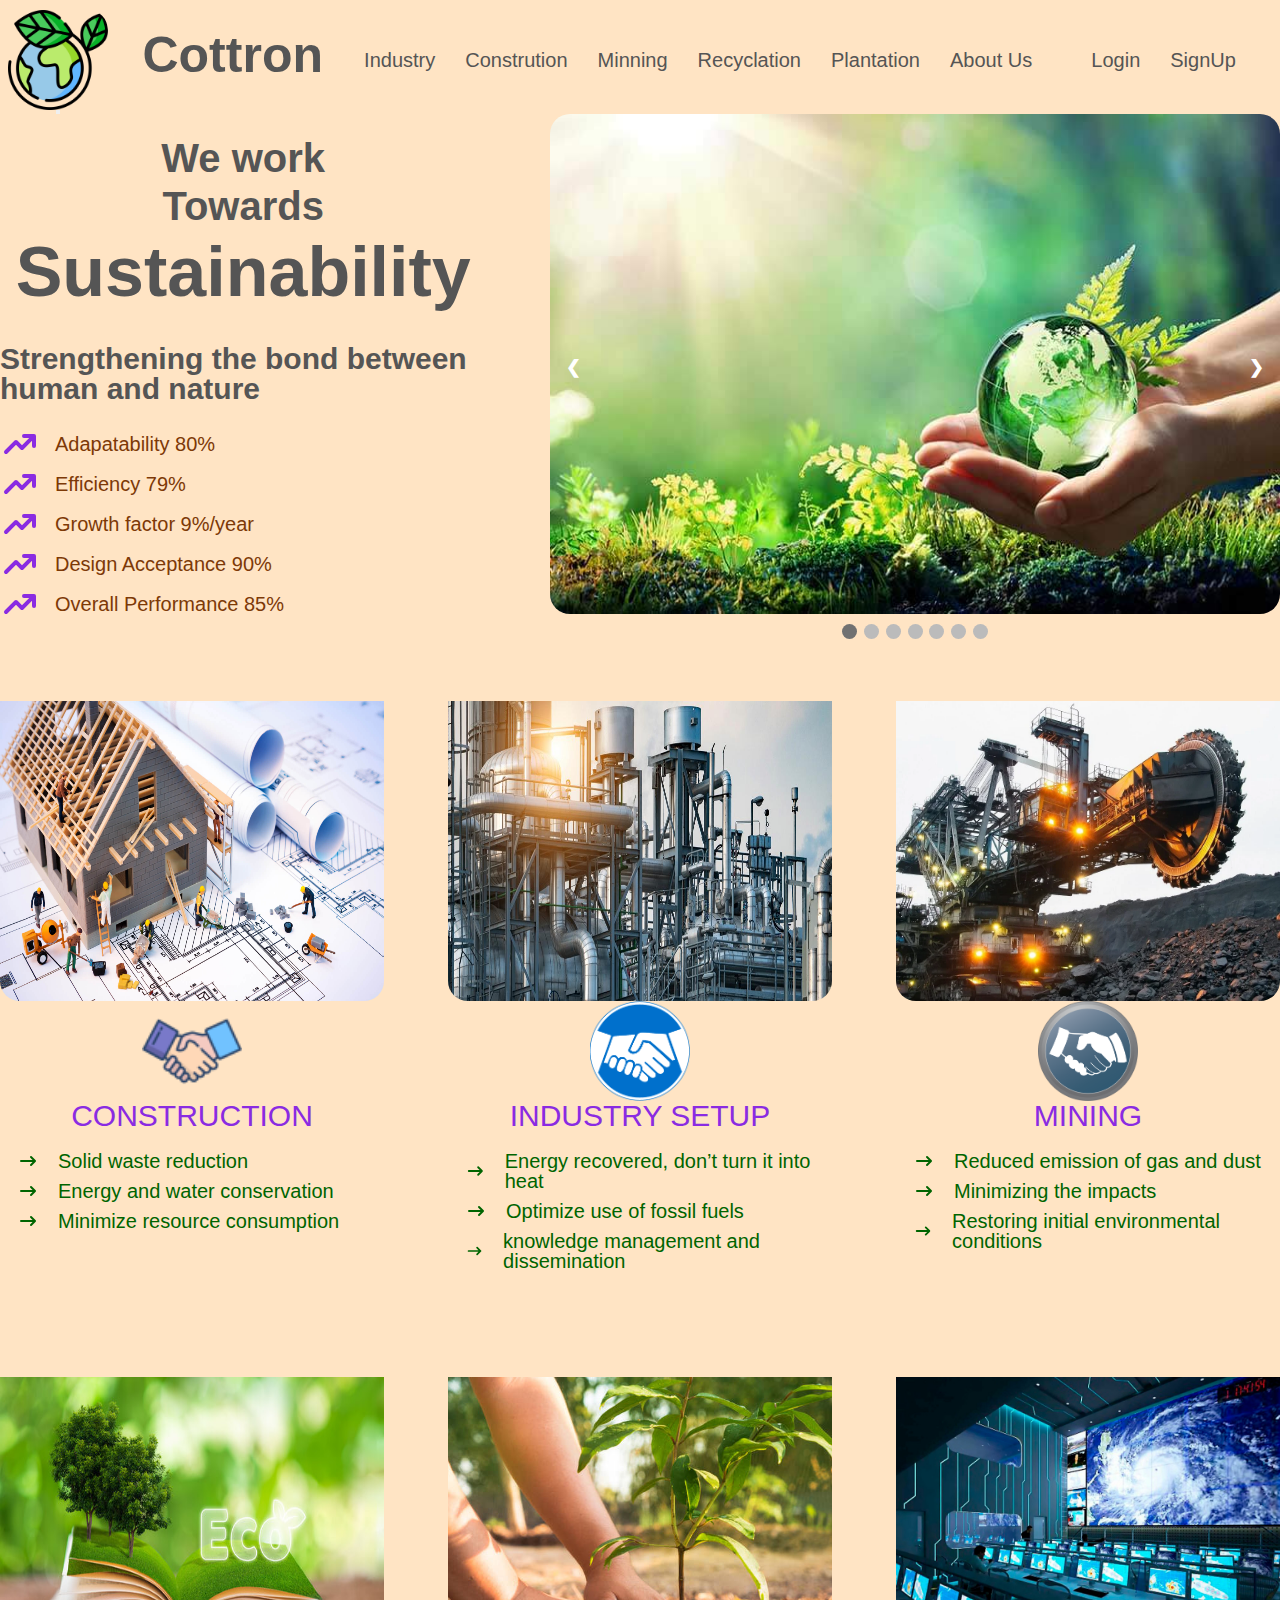
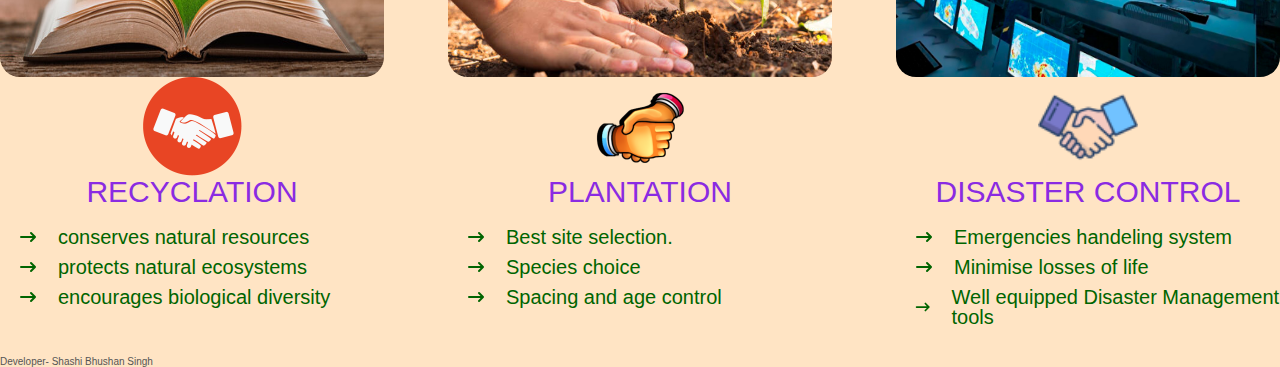
<file: index.html>
<!DOCTYPE html>
<html lang="en">
  <head>
    <meta charset="UTF-8" />
    <meta http-equiv="X-UA-Compatible" content="IE=edge" />
    <meta name="viewport" content="width=device-width, initial-scale=1.0" />
    <title>Environment-cottron</title>
    <link rel="preconnect" href="https://fonts.googleapis.com" />
    <link rel="preconnect" href="https://fonts.gstatic.com" crossorigin />
    <link
      href="https://fonts.googleapis.com/css2?family=Rubik:wght@300;400;500;600;700&display=swap"
      rel="stylesheet"
    />
    <link rel="stylesheet" href="../css/main.css" />
    <link rel="stylesheet" href="../css/front-slider.css" />
    <link rel="stylesheet" href="../css/mediaqueries.css" />
    <!-- <link rel="stylesheet" href="../css/reusable.css" /> -->
  </head>
  <body>
    <section class="main-header">
      <header class="header">
        <nav class="top-navigation">
          <img
            src="../images/planet-earth.png"
            class="nav-icon"
            alt="sustainable development"
          />
          <p class="nav-heading face1">Cottron</p>
          <ul class="grid1 grid--2-cols">
            <li class="face">Industry</li>
            <li class="face">Constrution</li>
            <li class="face">Minning</li>
            <li class="face">Recyclation</li>
            <li class="face">Plantation</li>
            <li class="face">About Us</li>
          </ul>

          <ul>
            <li>Login</li>
            <li>SignUp</li>
          </ul>

          <button class="btn-mobile-nav">
            <ion-icon class="icon-mobile-nav" name="menu-outline"></ion-icon>
            <ion-icon class="icon-mobile-nav" name="close-outline"></ion-icon>
          </button>
        </nav>
      </header>
    </section>
    <section>
      <main class="section-front grid grid--1-cols">
        <div class="front-description">
          <div class="front-description-text">
            <p class="front-description-text-primary">We work</p>
            <p class="front-description-text-secondary">Towards</p>
            <p class="text-size front-description-text-tertiary">
              Sustainability
            </p>
          </div>
          <div class="front-text-card">
            <div class="front-text-card-first">
              <p class="">Strengthening the bond between human and nature</p>
            </div>
            <div class="front-text-card-second">
              <div class="first-column">
                <div class="first-column-content">
                  <svg
                    xmlns="http://www.w3.org/2000/svg"
                    class="growth-factor"
                    viewBox="0 0 20 20"
                    fill="currentColor"
                  >
                    <path
                      fill-rule="evenodd"
                      d="M12 7a1 1 0 110-2h5a1 1 0 011 1v5a1 1 0 11-2 0V8.414l-4.293 4.293a1 1 0 01-1.414 0L8 10.414l-4.293 4.293a1 1 0 01-1.414-1.414l5-5a1 1 0 011.414 0L11 10.586 14.586 7H12z"
                      clip-rule="evenodd"
                    />
                  </svg>
                  <span class="inner-text">Adapatability 80%</span>
                </div>
              </div>
              <div class="first-column">
                <div class="first-column-content">
                  <svg
                    xmlns="http://www.w3.org/2000/svg"
                    class="growth-factor"
                    viewBox="0 0 20 20"
                    fill="currentColor"
                  >
                    <path
                      fill-rule="evenodd"
                      d="M12 7a1 1 0 110-2h5a1 1 0 011 1v5a1 1 0 11-2 0V8.414l-4.293 4.293a1 1 0 01-1.414 0L8 10.414l-4.293 4.293a1 1 0 01-1.414-1.414l5-5a1 1 0 011.414 0L11 10.586 14.586 7H12z"
                      clip-rule="evenodd"
                    />
                  </svg>
                  <span class="inner-text">Efficiency 79%</span>
                </div>
              </div>
              <div class="first-column">
                <div class="first-column-content">
                  <svg
                    xmlns="http://www.w3.org/2000/svg"
                    class="growth-factor"
                    viewBox="0 0 20 20"
                    fill="currentColor"
                  >
                    <path
                      fill-rule="evenodd"
                      d="M12 7a1 1 0 110-2h5a1 1 0 011 1v5a1 1 0 11-2 0V8.414l-4.293 4.293a1 1 0 01-1.414 0L8 10.414l-4.293 4.293a1 1 0 01-1.414-1.414l5-5a1 1 0 011.414 0L11 10.586 14.586 7H12z"
                      clip-rule="evenodd"
                    />
                  </svg>
                  <span class="inner-text">Growth factor 9%/year</span>
                </div>
              </div>
              <div class="first-column">
                <div class="first-column-content">
                  <svg
                    xmlns="http://www.w3.org/2000/svg"
                    class="growth-factor"
                    viewBox="0 0 20 20"
                    fill="currentColor"
                  >
                    <path
                      fill-rule="evenodd"
                      d="M12 7a1 1 0 110-2h5a1 1 0 011 1v5a1 1 0 11-2 0V8.414l-4.293 4.293a1 1 0 01-1.414 0L8 10.414l-4.293 4.293a1 1 0 01-1.414-1.414l5-5a1 1 0 011.414 0L11 10.586 14.586 7H12z"
                      clip-rule="evenodd"
                    />
                  </svg>
                  <span class="inner-text">Design Acceptance 90%</span>
                </div>
              </div>
              <div class="first-column">
                <div class="first-column-content">
                  <svg
                    xmlns="http://www.w3.org/2000/svg"
                    class="growth-factor"
                    viewBox="0 0 20 20"
                    fill="currentColor"
                  >
                    <path
                      fill-rule="evenodd"
                      d="M12 7a1 1 0 110-2h5a1 1 0 011 1v5a1 1 0 11-2 0V8.414l-4.293 4.293a1 1 0 01-1.414 0L8 10.414l-4.293 4.293a1 1 0 01-1.414-1.414l5-5a1 1 0 011.414 0L11 10.586 14.586 7H12z"
                      clip-rule="evenodd"
                    />
                  </svg>
                  <span class="inner-text">Overall Performance 85%</span>
                </div>
              </div>
            </div>
          </div>
        </div>

        <div class="front-image">
          <div class="slideshow-container">
            <div class="mySlides fade">
              <img
                src="../images/front-slider/image1.jpg"
                style="width: 100%"
              />
            </div>

            <div class="mySlides fade">
              <img
                src="../images/front-slider/image2.jpg"
                style="width: 100%"
              />
            </div>

            <div class="mySlides fade">
              <img
                src="../images/front-slider/image3.jpg"
                style="width: 100%"
              />
            </div>
            <div class="mySlides fade">
              <img
                src="../images/front-slider/image4.jpg"
                style="width: 100%"
              />
            </div>
            <div class="mySlides fade">
              <img
                src="../images/front-slider/image5.jpg"
                style="width: 100%"
              />
            </div>
            <div class="mySlides fade">
              <img
                src="../images/front-slider/image6.jpg"
                style="width: 100%"
              />
            </div>
            <div class="mySlides fade">
              <img
                src="../images/front-slider/image7.jpg"
                style="width: 100%"
              />
            </div>

            <a class="prev" onclick="plusSlides(-1)">❮</a>
            <a class="next" onclick="plusSlides(1)">❯</a>
          </div>
          <br />

          <div style="text-align: center">
            <span class="dot" onclick="currentSlide(1)"></span>
            <span class="dot" onclick="currentSlide(2)"></span>
            <span class="dot" onclick="currentSlide(3)"></span>
            <span class="dot" onclick="currentSlide(4)"></span>
            <span class="dot" onclick="currentSlide(5)"></span>
            <span class="dot" onclick="currentSlide(6)"></span>
            <span class="dot" onclick="currentSlide(7)"></span>
          </div>
        </div>
      </main>
    </section>

    <section>
      <div class="power-section grid grid--1-cols">
        <div class="cards">
          <div class="card-img">
            <img class="img-size" src="./images/card-image/construction.png" />
          </div>
          <div class="card-text">
            <p class="handshake">
              <img class="icon-size" src="./images/card-image/hankShake.png"
            </p>
            <div class="card-text-animation face">construction</div>
            <ul class="card-text-primary">
              <li class="arrow-text">
                <svg
                  xmlns="http://www.w3.org/2000/svg"
                  class="arrow-icon"
                  viewBox="0 0 20 20"
                  fill="currentColor"
                >
                  <path
                    fill-rule="evenodd"
                    d="M12.293 5.293a1 1 0 011.414 0l4 4a1 1 0 010 1.414l-4 4a1 1 0 01-1.414-1.414L14.586 11H3a1 1 0 110-2h11.586l-2.293-2.293a1 1 0 010-1.414z"
                    clip-rule="evenodd"
                  />
                </svg>

                <p class="card-text">Solid waste reduction</p>
              </li>
              <li class="arrow-text">
                <svg
                  xmlns="http://www.w3.org/2000/svg"
                  class="arrow-icon"
                  viewBox="0 0 20 20"
                  fill="currentColor"
                >
                  <path
                    fill-rule="evenodd"
                    d="M12.293 5.293a1 1 0 011.414 0l4 4a1 1 0 010 1.414l-4 4a1 1 0 01-1.414-1.414L14.586 11H3a1 1 0 110-2h11.586l-2.293-2.293a1 1 0 010-1.414z"
                    clip-rule="evenodd"
                  />
                </svg>
                <p class="card-text">Energy and water conservation</p>
              </li>
              <li class="arrow-text">
                <svg
                  xmlns="http://www.w3.org/2000/svg"
                  class="arrow-icon"
                  viewBox="0 0 20 20"
                  fill="currentColor"
                >
                  <path
                    fill-rule="evenodd"
                    d="M12.293 5.293a1 1 0 011.414 0l4 4a1 1 0 010 1.414l-4 4a1 1 0 01-1.414-1.414L14.586 11H3a1 1 0 110-2h11.586l-2.293-2.293a1 1 0 010-1.414z"
                    clip-rule="evenodd"
                  />
                </svg>
                <p class="card-text">Minimize resource consumption</p>
              </li>
            </ul>
          </div>
        </div>
        <div class="cards">
          <div class="card-img">
            <img class="img-size" src="./images/card-image/industry.png" />
          </div>
          <div class="card-text">
            <p class="handshake">
              <img class="icon-size" src="./images/card-image/hankShake2.png"
            </p>
            <div class="card-text-animation face">industry setup</div>
            <ul class="card-text-primary">
              <li class="arrow-text">
                <svg
                  xmlns="http://www.w3.org/2000/svg"
                  class="arrow-icon"
                  viewBox="0 0 20 20"
                  fill="currentColor"
                >
                  <path
                    fill-rule="evenodd"
                    d="M12.293 5.293a1 1 0 011.414 0l4 4a1 1 0 010 1.414l-4 4a1 1 0 01-1.414-1.414L14.586 11H3a1 1 0 110-2h11.586l-2.293-2.293a1 1 0 010-1.414z"
                    clip-rule="evenodd"
                  />
                </svg>
                <p class="card-text">
                  Energy recovered, don’t turn it into heat
                </p>
              </li>
              <li class="arrow-text">
                <svg
                  xmlns="http://www.w3.org/2000/svg"
                  class="arrow-icon"
                  viewBox="0 0 20 20"
                  fill="currentColor"
                >
                  <path
                    fill-rule="evenodd"
                    d="M12.293 5.293a1 1 0 011.414 0l4 4a1 1 0 010 1.414l-4 4a1 1 0 01-1.414-1.414L14.586 11H3a1 1 0 110-2h11.586l-2.293-2.293a1 1 0 010-1.414z"
                    clip-rule="evenodd"
                  />
                </svg>
                <p class="card-text">Optimize use of fossil fuels</p>
              </li>
              <li class="arrow-text">
                <svg
                  xmlns="http://www.w3.org/2000/svg"
                  class="arrow-icon"
                  viewBox="0 0 20 20"
                  fill="currentColor"
                >
                  <path
                    fill-rule="evenodd"
                    d="M12.293 5.293a1 1 0 011.414 0l4 4a1 1 0 010 1.414l-4 4a1 1 0 01-1.414-1.414L14.586 11H3a1 1 0 110-2h11.586l-2.293-2.293a1 1 0 010-1.414z"
                    clip-rule="evenodd"
                  />
                </svg>
                <p class="card-text">knowledge management and dissemination</p>
              </li>
            </ul>
          </div>
        </div>
        <div class="cards">
          <div class="card-img">
            <img class="img-size" src="./images/card-image/mining.png" />
          </div>
          <div class="card-text">
            <p class="handshake">
              <img class="icon-size" src="./images/card-image/hankShake5.png"
            </p>
            <div class="card-text-animation face">mining</div>
            <ul class="card-text-primary">
              <li class="arrow-text">
                <svg
                  xmlns="http://www.w3.org/2000/svg"
                  class="arrow-icon"
                  viewBox="0 0 20 20"
                  fill="currentColor"
                >
                  <path
                    fill-rule="evenodd"
                    d="M12.293 5.293a1 1 0 011.414 0l4 4a1 1 0 010 1.414l-4 4a1 1 0 01-1.414-1.414L14.586 11H3a1 1 0 110-2h11.586l-2.293-2.293a1 1 0 010-1.414z"
                    clip-rule="evenodd"
                  />
                </svg>
                <p class="card-text">Reduced emission of gas and dust</p>
              </li>
              <li class="arrow-text">
                <svg
                  xmlns="http://www.w3.org/2000/svg"
                  class="arrow-icon"
                  viewBox="0 0 20 20"
                  fill="currentColor"
                >
                  <path
                    fill-rule="evenodd"
                    d="M12.293 5.293a1 1 0 011.414 0l4 4a1 1 0 010 1.414l-4 4a1 1 0 01-1.414-1.414L14.586 11H3a1 1 0 110-2h11.586l-2.293-2.293a1 1 0 010-1.414z"
                    clip-rule="evenodd"
                  />
                </svg>
                <p class="card-text">Minimizing the impacts</p>
              </li>
              <li class="arrow-text">
                <svg
                  xmlns="http://www.w3.org/2000/svg"
                  class="arrow-icon"
                  viewBox="0 0 20 20"
                  fill="currentColor"
                >
                  <path
                    fill-rule="evenodd"
                    d="M12.293 5.293a1 1 0 011.414 0l4 4a1 1 0 010 1.414l-4 4a1 1 0 01-1.414-1.414L14.586 11H3a1 1 0 110-2h11.586l-2.293-2.293a1 1 0 010-1.414z"
                    clip-rule="evenodd"
                  />
                </svg>
                <p class="card-text">
                  Restoring initial environmental conditions
                </p>
              </li>
            </ul>
          </div>
        </div>
        <div class="cards">
          <div class="card-img">
            <img class="img-size" src="./images/card-image/recycle.png" />
          </div>
          <div class="card-text">
            <p class="handshake">
              <img class="icon-size" src="./images/card-image/hankShake3.png"
            </p>
            <div class="card-text-animation face">Recyclation</div>
            <ul class="card-text-primary">
              <li class="arrow-text">
                <svg
                  xmlns="http://www.w3.org/2000/svg"
                  class="arrow-icon"
                  viewBox="0 0 20 20"
                  fill="currentColor"
                >
                  <path
                    fill-rule="evenodd"
                    d="M12.293 5.293a1 1 0 011.414 0l4 4a1 1 0 010 1.414l-4 4a1 1 0 01-1.414-1.414L14.586 11H3a1 1 0 110-2h11.586l-2.293-2.293a1 1 0 010-1.414z"
                    clip-rule="evenodd"
                  />
                </svg>
                <p class="card-text">conserves natural resources</p>
              </li>
              <li class="arrow-text">
                <svg
                  xmlns="http://www.w3.org/2000/svg"
                  class="arrow-icon"
                  viewBox="0 0 20 20"
                  fill="currentColor"
                >
                  <path
                    fill-rule="evenodd"
                    d="M12.293 5.293a1 1 0 011.414 0l4 4a1 1 0 010 1.414l-4 4a1 1 0 01-1.414-1.414L14.586 11H3a1 1 0 110-2h11.586l-2.293-2.293a1 1 0 010-1.414z"
                    clip-rule="evenodd"
                  />
                </svg>
                <p class="card-text">protects natural ecosystems</p>
              </li>
              <li class="arrow-text">
                <svg
                  xmlns="http://www.w3.org/2000/svg"
                  class="arrow-icon"
                  viewBox="0 0 20 20"
                  fill="currentColor"
                >
                  <path
                    fill-rule="evenodd"
                    d="M12.293 5.293a1 1 0 011.414 0l4 4a1 1 0 010 1.414l-4 4a1 1 0 01-1.414-1.414L14.586 11H3a1 1 0 110-2h11.586l-2.293-2.293a1 1 0 010-1.414z"
                    clip-rule="evenodd"
                  />
                </svg>
                <p class="card-text">encourages biological diversity</p>
              </li>
            </ul>
          </div>
        </div>
        <div class="cards">
          <div class="card-img">
            <img class="img-size" src="./images/card-image/plantation.png" />
          </div>
          <div class="card-text">
            <p class="handshake">
              <img class="icon-size" src="./images/card-image/hankShake4.png"
            </p>
            <div class="card-text-animation face">plantation</div>
            <ul class="card-text-primary">
              <li class="arrow-text">
                <svg
                  xmlns="http://www.w3.org/2000/svg"
                  class="arrow-icon"
                  viewBox="0 0 20 20"
                  fill="currentColor"
                >
                  <path
                    fill-rule="evenodd"
                    d="M12.293 5.293a1 1 0 011.414 0l4 4a1 1 0 010 1.414l-4 4a1 1 0 01-1.414-1.414L14.586 11H3a1 1 0 110-2h11.586l-2.293-2.293a1 1 0 010-1.414z"
                    clip-rule="evenodd"
                  />
                </svg>
                <p class="card-text">Best site selection.</p>
              </li>
              <li class="arrow-text">
                <svg
                  xmlns="http://www.w3.org/2000/svg"
                  class="arrow-icon"
                  viewBox="0 0 20 20"
                  fill="currentColor"
                >
                  <path
                    fill-rule="evenodd"
                    d="M12.293 5.293a1 1 0 011.414 0l4 4a1 1 0 010 1.414l-4 4a1 1 0 01-1.414-1.414L14.586 11H3a1 1 0 110-2h11.586l-2.293-2.293a1 1 0 010-1.414z"
                    clip-rule="evenodd"
                  />
                </svg>
                <p class="card-text">Species choice</p>
              </li>
              <li class="arrow-text">
                <svg
                  xmlns="http://www.w3.org/2000/svg"
                  class="arrow-icon"
                  viewBox="0 0 20 20"
                  fill="currentColor"
                >
                  <path
                    fill-rule="evenodd"
                    d="M12.293 5.293a1 1 0 011.414 0l4 4a1 1 0 010 1.414l-4 4a1 1 0 01-1.414-1.414L14.586 11H3a1 1 0 110-2h11.586l-2.293-2.293a1 1 0 010-1.414z"
                    clip-rule="evenodd"
                  />
                </svg>
                <p class="card-text">Spacing and age control</p>
              </li>
            </ul>
          </div>
        </div>
        <div class="cards">
          <div class="card-img">
            <img class="img-size" src="./images/card-image/disaster.png" />
          </div>
          <div class="card-text">
            <p class="handshake">
              <img class="icon-size" src="./images/card-image/hankShake.png"
            </p>
            <div class="card-text-animation face">Disaster control</div>
            <ul class="card-text-primary">
              <li class="arrow-text">
                <svg
                  xmlns="http://www.w3.org/2000/svg"
                  class="arrow-icon"
                  viewBox="0 0 20 20"
                  fill="currentColor"
                >
                  <path
                    fill-rule="evenodd"
                    d="M12.293 5.293a1 1 0 011.414 0l4 4a1 1 0 010 1.414l-4 4a1 1 0 01-1.414-1.414L14.586 11H3a1 1 0 110-2h11.586l-2.293-2.293a1 1 0 010-1.414z"
                    clip-rule="evenodd"
                  />
                </svg>
                <p class="card-text">Emergencies handeling system</p>
              </li>
              <li class="arrow-text">
                <svg
                  xmlns="http://www.w3.org/2000/svg"
                  class="arrow-icon"
                  viewBox="0 0 20 20"
                  fill="currentColor"
                >
                  <path
                    fill-rule="evenodd"
                    d="M12.293 5.293a1 1 0 011.414 0l4 4a1 1 0 010 1.414l-4 4a1 1 0 01-1.414-1.414L14.586 11H3a1 1 0 110-2h11.586l-2.293-2.293a1 1 0 010-1.414z"
                    clip-rule="evenodd"
                  />
                </svg>
                <p class="card-text">Minimise losses of life</p>
              </li>
              <li class="arrow-text">
                <svg
                  xmlns="http://www.w3.org/2000/svg"
                  class="arrow-icon"
                  viewBox="0 0 20 20"
                  fill="currentColor"
                >
                  <path
                    fill-rule="evenodd"
                    d="M12.293 5.293a1 1 0 011.414 0l4 4a1 1 0 010 1.414l-4 4a1 1 0 01-1.414-1.414L14.586 11H3a1 1 0 110-2h11.586l-2.293-2.293a1 1 0 010-1.414z"
                    clip-rule="evenodd"
                  />
                </svg>
                <p class="card-text">Well equipped Disaster Management tools</p>
              </li>
            </ul>
          </div>
        </div>
      </div>
    </section>
    <section class="developer-name">
      <div class="person-name">
        <span class="heading-tertiary">Developer- Shashi Bhushan Singh</span>
      </div>
    </section>

    <script src="../js/front-slider.js"></script>
  </body>
</html>
</file>
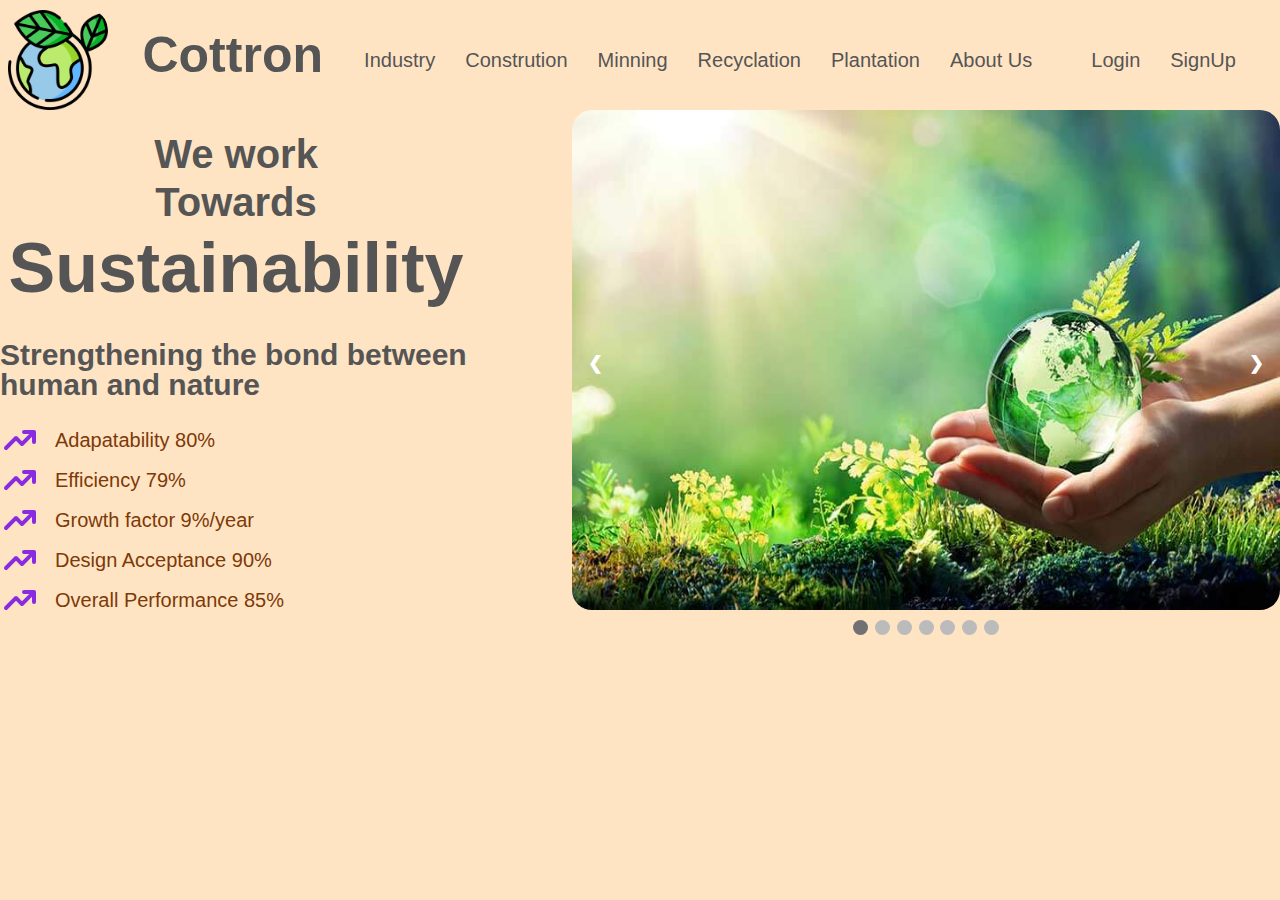
<file: html/index.html>
<!DOCTYPE html>
<html lang="en">
  <head>
    <meta charset="UTF-8" />
    <meta http-equiv="X-UA-Compatible" content="IE=edge" />
    <meta name="viewport" content="width=device-width, initial-scale=1.0" />
    <title>Environment</title>
    <link rel="preconnect" href="https://fonts.googleapis.com" />
    <link rel="preconnect" href="https://fonts.gstatic.com" crossorigin />
    <link
      href="https://fonts.googleapis.com/css2?family=Rubik:wght@300;400;500;600;700&display=swap"
      rel="stylesheet"
    />
    <link rel="stylesheet" href="../css/main.css" />
    <link rel="stylesheet" href="../css/front-slider.css" />
    <link rel="stylesheet" href="../css/mediaqueries.css" />
  </head>
  <body>
    <section class="main-header">
      <header class="header">
        <nav class="top-navigation">
          <img
            src="../images/planet-earth.png"
            class="nav-icon"
            alt="sustainable development"
          />
          <p class="nav-heading face1">Cottron</p>
          <ul>
            <li class="face">Industry</li>
            <li class="face">Constrution</li>
            <li class="face">Minning</li>
            <li class="face">Recyclation</li>
            <li class="face">Plantation</li>
            <li class="face">About Us</li>
          </ul>

          <ul>
            <li>Login</li>
            <li>SignUp</li>
          </ul>
        </nav>
      </header>
    </section>
    <section>
      <main class="section-front">
        <div class="front-description">
          <div class="front-description-text">
            <p class="front-description-text-primary">We work</p>
            <p class="front-description-text-secondary">Towards</p>
            <p class="text-size front-description-text-tertiary">
              Sustainability
            </p>
          </div>
          <div class="front-text-card">
            <div class="front-text-card-first">
              <p class="">Strengthening the bond between human and nature</p>
            </div>
            <div class="front-text-card-second">
              <div class="first-column">
                <div class="first-column-content">
                  <svg
                    xmlns="http://www.w3.org/2000/svg"
                    class="growth-factor"
                    viewBox="0 0 20 20"
                    fill="currentColor"
                  >
                    <path
                      fill-rule="evenodd"
                      d="M12 7a1 1 0 110-2h5a1 1 0 011 1v5a1 1 0 11-2 0V8.414l-4.293 4.293a1 1 0 01-1.414 0L8 10.414l-4.293 4.293a1 1 0 01-1.414-1.414l5-5a1 1 0 011.414 0L11 10.586 14.586 7H12z"
                      clip-rule="evenodd"
                    />
                  </svg>
                  <span class="inner-text">Adapatability 80%</span>
                </div>
              </div>
              <div class="first-column">
                <div class="first-column-content">
                  <svg
                    xmlns="http://www.w3.org/2000/svg"
                    class="growth-factor"
                    viewBox="0 0 20 20"
                    fill="currentColor"
                  >
                    <path
                      fill-rule="evenodd"
                      d="M12 7a1 1 0 110-2h5a1 1 0 011 1v5a1 1 0 11-2 0V8.414l-4.293 4.293a1 1 0 01-1.414 0L8 10.414l-4.293 4.293a1 1 0 01-1.414-1.414l5-5a1 1 0 011.414 0L11 10.586 14.586 7H12z"
                      clip-rule="evenodd"
                    />
                  </svg>
                  <span class="inner-text">Efficiency 79%</span>
                </div>
              </div>
              <div class="first-column">
                <div class="first-column-content">
                  <svg
                    xmlns="http://www.w3.org/2000/svg"
                    class="growth-factor"
                    viewBox="0 0 20 20"
                    fill="currentColor"
                  >
                    <path
                      fill-rule="evenodd"
                      d="M12 7a1 1 0 110-2h5a1 1 0 011 1v5a1 1 0 11-2 0V8.414l-4.293 4.293a1 1 0 01-1.414 0L8 10.414l-4.293 4.293a1 1 0 01-1.414-1.414l5-5a1 1 0 011.414 0L11 10.586 14.586 7H12z"
                      clip-rule="evenodd"
                    />
                  </svg>
                  <span class="inner-text">Growth factor 9%/year</span>
                </div>
              </div>
              <div class="first-column">
                <div class="first-column-content">
                  <svg
                    xmlns="http://www.w3.org/2000/svg"
                    class="growth-factor"
                    viewBox="0 0 20 20"
                    fill="currentColor"
                  >
                    <path
                      fill-rule="evenodd"
                      d="M12 7a1 1 0 110-2h5a1 1 0 011 1v5a1 1 0 11-2 0V8.414l-4.293 4.293a1 1 0 01-1.414 0L8 10.414l-4.293 4.293a1 1 0 01-1.414-1.414l5-5a1 1 0 011.414 0L11 10.586 14.586 7H12z"
                      clip-rule="evenodd"
                    />
                  </svg>
                  <span class="inner-text">Design Acceptance 90%</span>
                </div>
              </div>
              <div class="first-column">
                <div class="first-column-content">
                  <svg
                    xmlns="http://www.w3.org/2000/svg"
                    class="growth-factor"
                    viewBox="0 0 20 20"
                    fill="currentColor"
                  >
                    <path
                      fill-rule="evenodd"
                      d="M12 7a1 1 0 110-2h5a1 1 0 011 1v5a1 1 0 11-2 0V8.414l-4.293 4.293a1 1 0 01-1.414 0L8 10.414l-4.293 4.293a1 1 0 01-1.414-1.414l5-5a1 1 0 011.414 0L11 10.586 14.586 7H12z"
                      clip-rule="evenodd"
                    />
                  </svg>
                  <span class="inner-text">Overall Performance 85%</span>
                </div>
              </div>
            </div>
          </div>
        </div>

        <div class="front-image">
          <div class="slideshow-container">
            <div class="mySlides fade">
              <img
                src="../images/front-slider/image1.jpg"
                style="width: 100%"
              />
            </div>

            <div class="mySlides fade">
              <img
                src="../images/front-slider/image2.jpg"
                style="width: 100%"
              />
            </div>

            <div class="mySlides fade">
              <img
                src="../images/front-slider/image3.jpg"
                style="width: 100%"
              />
            </div>
            <div class="mySlides fade">
              <img
                src="../images/front-slider/image4.jpg"
                style="width: 100%"
              />
            </div>
            <div class="mySlides fade">
              <img
                src="../images/front-slider/image5.jpg"
                style="width: 100%"
              />
            </div>
            <div class="mySlides fade">
              <img
                src="../images/front-slider/image6.jpg"
                style="width: 100%"
              />
            </div>
            <div class="mySlides fade">
              <img
                src="../images/front-slider/image7.jpg"
                style="width: 100%"
              />
            </div>

            <a class="prev" onclick="plusSlides(-1)">❮</a>
            <a class="next" onclick="plusSlides(1)">❯</a>
          </div>
          <br />

          <div style="text-align: center">
            <span class="dot" onclick="currentSlide(1)"></span>
            <span class="dot" onclick="currentSlide(2)"></span>
            <span class="dot" onclick="currentSlide(3)"></span>
            <span class="dot" onclick="currentSlide(4)"></span>
            <span class="dot" onclick="currentSlide(5)"></span>
            <span class="dot" onclick="currentSlide(6)"></span>
            <span class="dot" onclick="currentSlide(7)"></span>
          </div>
        </div>
      </main>
    </section>
    <script src="../js/front-slider.js"></script>
  </body>
</html>
</file>
<file: css/main.css>
* {
  margin: 0;
  padding: 0;
  box-sizing: border-box;
}
html {
  /* 1rem = 16px by default  */
  font-size: 62.5%;
}
body {
  font-family: "rubik", sans-serif;
  line-height: 1;
  font-weight: 400;
  color: #555;
  background-color: bisque;
}

/* 
****************************
Header
*************************** */
/* .main-header {
  max-width: 140rem;
} */

.main-header {
  background-color: bisque;
}
.header {
  max-width: 140rem;
  margin: 0 auto;
  padding-top: 1rem;
}
.nav-icon {
  height: 10rem;
  width: 10rem;
}
.top-navigation {
  display: grid;
  grid-template-columns: 0.5fr 1fr 3fr 1fr;
  align-items: center;
  font-weight: 700;
  justify-items: center;
}
.nav-heading {
  font-size: 5rem;
  padding-bottom: 1rem;
}

ul {
  display: flex;
  list-style: none;
  gap: 3rem;
  font-size: 2rem;
  font-weight: 500;
}
ul li button {
  border: none;
  font-size: 2rem;
}

/* 
****************************
section-front
*************************** */
.section-front {
  background-color: bisque;
  max-width: 130rem;
  margin: 0 auto;
  display: grid;
  grid-template-columns: 2fr 3fr;
  gap: 10rem;
}
.front-description-text {
  font-size: 4rem;
  padding-top: 2rem;
  line-height: 1.2;
  font-weight: 600;
  display: flex;
  flex-direction: column;
  align-items: center;
}
.text-size {
  font-size: 7rem;
}

.front-text-card {
  margin-top: 3rem;
}
.front-text-card-first {
  font-size: 3rem;
  font-weight: 600;
}
.growth-factor {
  height: 4rem;
  width: 4rem;
  color: blueviolet;
}
.inner-text {
  font-size: 2rem;
}
.first-column-content {
  display: flex;
  align-items: center;
}
.front-text-card-second {
  display: flex;
  flex-direction: column;
  margin-top: 2rem;
}
.inner-text {
  margin-left: 1.5rem;
  color: rgb(125, 57, 7);
}

/* 
****************************
Animation-opening-page
*************************** */

/* 
****************************
second-page
*************************** */
.power-section {
  max-width: 130rem;
  margin: 0 auto;
  display: grid;
  grid-template-columns: 1fr 1fr 1fr;
  grid-template-rows: 1fr 1fr;
  column-gap: 8rem;
  row-gap: 5rem;
  margin-top: 6rem;
  /* margin-left: 10rem; */

  justify-content: center;
}

.card-text-animation {
  animation: moveInBottom 2s ease-in;
  display: flex;
  justify-content: center;
  font-size: 3rem;
  color: blueviolet;
  text-transform: uppercase;
  font-weight: 500;
}
.img-size {
  width: 100%;
  height: 30rem;
  border-top-left-radius: 0px;
  border-top-right-radius: 0px;
}
.card-text-primary {
  font-size: 3rem;
  display: flex;
  flex-direction: column;
  row-gap: 1rem;
  padding-top: 2rem;
  margin-left: 1.8rem;
  margin-bottom: 1rem;
}
.cards {
  display: flex;
  flex-direction: column;

  transition: all 0.3s;
}

.cards:hover {
  transform: translateY(-1.2rem);
  box-shadow: 0 3.2rem 6.4rem rgba(0, 0, 0, 0.282);
  border: inset 4px solid rgb(240, 127, 46);
}
.icon-size {
  height: 10rem;
  width: 10rem;
  color: aqua;
}

.arrow-icon {
  height: 2rem;
  width: 2rem;
}
.handshake {
  text-align: center;
}
.arrow-text {
  display: flex;
  gap: 2rem;
  align-items: center;
}
.card-text {
  color: darkgreen;
}
.card-text {
  font-size: 2rem;
}
/* 
****************************
third-page
*************************** */

/* 
***********************
Animation -Zone
*********************** */

.front-description-text-primary {
  animation: moveInLeft 2s ease-in;
}
.front-description-text-secondary {
  animation: moveInRight 2s ease-in;
}
.front-description-text-tertiary {
  animation: moveInBottom 4s ease-in;
}

@keyframes moveInLeft {
  0% {
    opacity: 0;
    transform: translate(-100px);
  }

  80% {
    transform: translateX(20px);
  }

  100% {
    opacity: 1;
    transform: translate(0px);
  }
}
@keyframes moveInRight {
  0% {
    opacity: 0;
    transform: translate(100px);
  }

  80% {
    transform: translateX(-20px);
  }

  100% {
    opacity: 1;
    transform: translate(0px);
  }
}
@keyframes moveInBottom {
  0% {
    opacity: 0;
    transform: translateY(30px);
  }

  80% {
    transform: translateY(-20px);
  }

  100% {
    opacity: 1;
    transform: translate(0px);
  }
}

/* vibration animation */
.face1:hover {
  animation: shake1 0.82s cubic-bezier(0.36, 0.07, 0.19, 0.97) both;
  transform: translate3d(0, 0, 0);
  backface-visibility: hidden;
  perspective: 1000px;
  cursor: pointer;
}

.face:hover {
  animation: shake 0.82s cubic-bezier(0.36, 0.07, 0.19, 0.97) both;
  transform: translate3d(0, 0, 0);
  backface-visibility: hidden;
  perspective: 1000px;
  cursor: pointer;
}

@keyframes shake {
  10%,
  90% {
    transform: translate3d(-1px, 0, 0);
  }

  20%,
  80% {
    transform: translate3d(2px, 0, 0);
  }

  30%,
  50%,
  70% {
    transform: translate3d(-4px, 0, 0);
  }

  40%,
  60% {
    transform: translate3d(4px, 0, 0);
  }
}

@keyframes shake1 {
  10%,
  90% {
    transform: translate3d(-3px, 0, 0);
  }

  20%,
  80% {
    transform: translate3d(4px, 0, 0);
  }

  30%,
  50%,
  70% {
    transform: translate3d(-8px, 0, 0);
  }

  40%,
  60% {
    transform: translate3d(8px, 0, 0);
  }
}

/* *********************** */
/* resuable components  */
/* ***************************** */

.grid {
  display: grid;
  column-gap: 6.4rem;
  row-gap: 9.6rem;

  /* margin-bottom: 9.6rem; */
}

/* .grid:last-child {
  margin-bottom: 0;
} */

.grid:not(:last-child) {
  margin-bottom: 9.6rem;
}

.grid--2-cols {
  grid-template-columns: repeat(2, 1fr);
}

.grid--3-cols {
  grid-template-columns: repeat(3, 1fr);
}

.grid--4-cols {
  grid-template-columns: repeat(4, 1fr);
}

/* .grid--5-cols {
  grid-template-columns: repeat(5, 1fr);
} */

.grid--center-v {
  align-items: center;
}
</file>
<file: css/front-slider.css>
* {
  box-sizing: border-box;
}
body {
  font-family: Verdana, sans-serif;
  margin: 0;
}
html {
  /* 1rem = 16px by default  */
  font-size: 62.5%;
}
.mySlides {
  display: none;
}
img {
  vertical-align: middle;
  height: 50rem;
  border-radius: 2rem;
}

/* Slideshow container */
.slideshow-container {
  max-width: 100rem;
  position: relative;
  margin: auto;
}

/* Next & previous buttons */
.prev,
.next {
  cursor: pointer;
  position: absolute;
  top: 50%;
  width: auto;
  padding: 16px;
  margin-top: -22px;
  color: white;
  font-weight: bold;
  font-size: 18px;
  transition: 0.6s ease;
  border-radius: 0 3px 3px 0;
  user-select: none;
}

/* Position the "next button" to the right */
.next {
  right: 0;
  border-radius: 3px 0 0 3px;
}

/* On hover, add a black background color with a little bit see-through */
.prev:hover,
.next:hover {
  background-color: rgba(0, 0, 0, 0.8);
}

/* Caption text */
.text {
  color: #f2f2f2;
  font-size: 15px;
  padding: 8px 12px;
  position: absolute;
  bottom: 8px;
  width: 100%;
  text-align: center;
}

/* The dots/bullets/indicators */
.dot {
  cursor: pointer;
  height: 15px;
  width: 15px;
  margin: 0 2px;
  background-color: #bbb;
  border-radius: 50%;
  display: inline-block;
  transition: background-color 0.6s ease;
}

.active,
.dot:hover {
  background-color: #717171;
}

/* Fading animation */
.fade {
  animation-name: fade;
  animation-duration: 1.5s;
}

@keyframes fade {
  from {
    opacity: 0.4;
  }
  to {
    opacity: 1;
  }
}

/* On smaller screens, decrease text size */
@media only screen and (max-width: 300px) {
  .prev,
  .next,
  .text {
    font-size: 11px;
  }
}
</file>
<file: css/mediaqueries.css>
@media (max-width: 71em) {
  .hero {
    max-width: 100rem;
  }
  body {
    padding: 5rem;
    padding-right: 4rem;
  }
  .grid {
    display: grid;
    column-gap: 6.4rem;
    row-gap: 9.6rem;
  }
  .grid1 {
    display: grid;
    column-gap: 2rem;
    row-gap: 1rem;
  }

  .top-navigation {
    display: grid;
    column-gap: 2rem;
    row-gap: 2rem;
    grid-template-columns: 1fr 1fr;
  }
  .grid--2-cols {
    grid-template-columns: 1fr 1fr;
  }
  .grid--1-cols {
    grid-template-columns: 1fr;
  }
}

/* ***************************** */
/* for mobile devices  */
/* ******************************** */
@media (max-width: 39em) {
  .font-image {
    margin-left: 2rem;
  }
  .grid {
    display: grid;
    column-gap: 6.4rem;
    row-gap: 5rem;
  }

  .grid--1-cols {
    grid-template-columns: repeat(1, 1fr);
    justify-content: center;
    margin-left: 5rem;
  }
}

@media (max-width: 22em) {
  .grid--1-cols {
    grid-template-columns: repeat(1, 1fr);
    justify-content: center;
    margin-left: 20rem;
  }
}
</file>
<file: css/reusable.css>
.grid {
  display: grid;
  column-gap: 6.4rem;
  row-gap: 9.6rem;

  /* margin-bottom: 9.6rem; */
}

/* .grid:last-child {
  margin-bottom: 0;
} */

.grid:not(:last-child) {
  margin-bottom: 9.6rem;
}
.grid--1-cols {
  grid-template-columns: repeat(1, 1fr);
}

.grid--2-cols {
  grid-template-columns: repeat(2, 1fr);
}

.grid--3-cols {
  grid-template-columns: repeat(3, 1fr);
}

.grid--4-cols {
  grid-template-columns: repeat(4, 1fr);
}

/* .grid--5-cols {
  grid-template-columns: repeat(5, 1fr);
} */

.grid--center-v {
  align-items: center;
}
</file>
